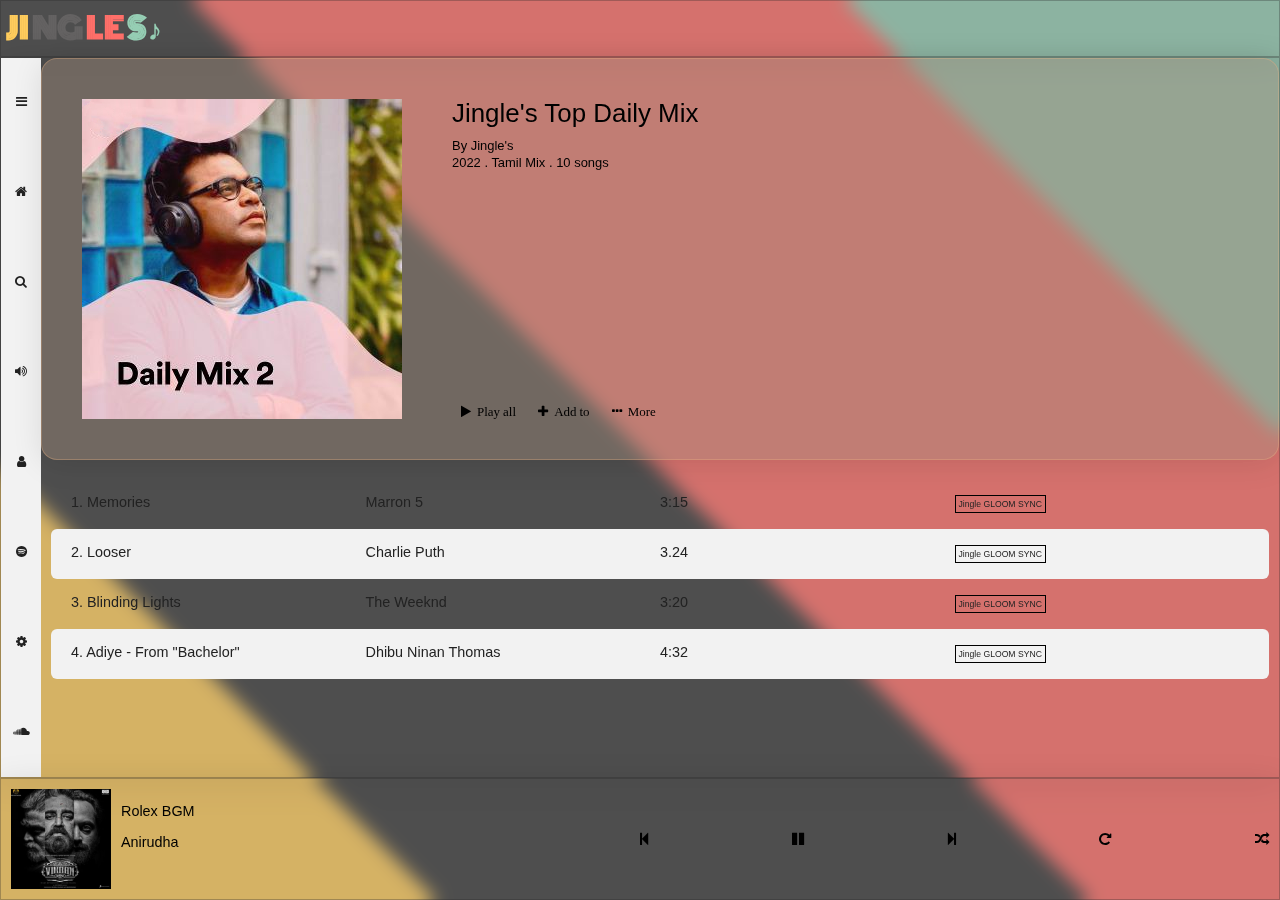
<file: index.html>
<!DOCTYPE html>
<html lang="en">

<head>
    <meta charset="UTF-8">
    <meta http-equiv="X-UA-Compatible" content="IE=edge">
    <meta name="viewport" content="width=device-width, initial-scale=1.0">
    <title>Document</title>

    <link rel="stylesheet" href="https://cdnjs.cloudflare.com/ajax/libs/font-awesome/4.7.0/css/font-awesome.min.css">


    <!-- linking style sheets -->
    <link rel="stylesheet" href="style.css">

</head>

<body>


    <!-- MAIN CONTENT AND A SIDE NAV BAR TO ADD ICONS AND VOLUME CONTROLS AND CURRENT SONG LIST -->

    <header>
        <h1>
            <span style="color:#ffcc5c">JI</span>
            <span style="color:#646262">NG</span>
            <span style="color:#ff6f69">LE</span>
            <span style="color:#96ceb4">S &#119189</span>
        </h1>

    </header>

    <main>

        <!-- Adding ICONS  -->

        <aside class="sm-hide"> <!--This represents the sidebar and contained in it are icon sets from font-awesome-->
            <i class="fa fa-bars"></i>
            <i class="fa fa-home"></i>
            <i class="fa fa-search"></i>
            <i class="fa fa-volume-up"></i>
            <i class="fa fa-user"></i>
            <i class="fa fa-spotify"></i>
            <i class="fa fa-cog"></i>
            <i class="fa fa-soundcloud"></i>
        </aside>


        <!-- Top MIXES SECTION -->


        <section class="content"> <!--This section will house everything other than the sidebar-->
            <div class="music-head"> <!--First list item: contains music details-->
                <img src="/TOP100.png" /> <!--Album art-->
                <section class="Jingle-music"> <!--other details of the album-->
                    <div>
                        <p class="sm-text-center ">Jingle's Top Daily Mix </p>
                        <p class="sm-hide">By Jingle's </p>
                        <p class="sm-hide">2022 . Tamil Mix . 10 songs</p>
                    </div>
                    <div> <!--Music controls-->
                        <i class="fa fa-play"> &nbsp;Play all</i>
                        <i class="fa fa-plus"> &nbsp;Add to</i>
                        <i class="fa fa-ellipsis-h">&nbsp;&nbsp;More</i>
                    </div>
                </section>



            </div> <!--END MUSIC -->



            <!-- MAIN CONTENT OF THE APP WHERE 3 OR FOUR TRACKS HAVE BEEN DISPLAYED   -->

            <!--Second list item: Contains a list of all songs displayed-->

            <ul class="music-list">

                <!-- 1ST SONG BY MARRON 5 - MEMORIES -->

                <!-- GLOOM SYNONYM FOR CLOUD :) -->

                <li>
                    <p>1. Memories</p>
                    <p class="sm-hide">Marron 5</p>
                    <p class="sm-text-right">3:15</p>
                    <p class="sm-hide"><span class="Jingle-cloud">Jingle GLOOM SYNC</span></p>
                </li>

                <!-- 2nd SONG BY Charlie Puth - Looser -->

                <li>
                    <p>2. Looser</p>
                    <p class="sm-hide">Charlie Puth</p>
                    <p class="sm-text-right">3.24</p>
                    <p class="sm-hide"><span class="Jingle-cloud">Jingle GLOOM SYNC</span></p>
                </li>

                <!-- 3nd SONG BY The Weeknd - Blinding Lights -->

                <li>
                    <p>3. Blinding Lights </p>
                    <p class="sm-hide">The Weeknd</p>
                    <p class="sm-text-right">3:20</p>
                    <p class="sm-hide"><span class="Jingle-cloud">Jingle GLOOM SYNC</span></p>
                </li>

                <!-- 4th SONG BY Dhibu Ninan Thomas - Adiye - From "Bachelor"  -->

                <li>
                    <p>4. Adiye - From "Bachelor" </p>
                    <p class="sm-hide">Dhibu Ninan Thomas</p>
                    <p class="sm-text-right">4:32</p>
                    <p class="sm-hide"><span class="Jingle-cloud">Jingle GLOOM SYNC</span></p>
                </li>
            </ul>
        </section>

    </main> <!--to contain the main section of the app-->


    <!-- FOOTER SECTION TO ADD MUSIC CONTROLS AND CURRENT MUSIC PLAYING -->

    <footer>

        <!-- 2 div sections for Current music and ICONS -->

        <div class="current-track">
            <img src="/Rolex.jpg" />
            <div>
                <p>Rolex BGM</p>
                <p>Anirudha</p>
            </div>
        </div>
        <div class="track-control">
            <i class="fa fa-step-backward"></i>
            <i class="fa fa-pause"></i>
            <i class="fa fa-step-forward"></i>
            <i class="fa fa-rotate-right sm-hide"></i>
            <i class="fa fa-random sm-hide"></i>
        </div>
    </footer> <!--to contain the music control buttons and song details-->
</body>

</html>
</file>
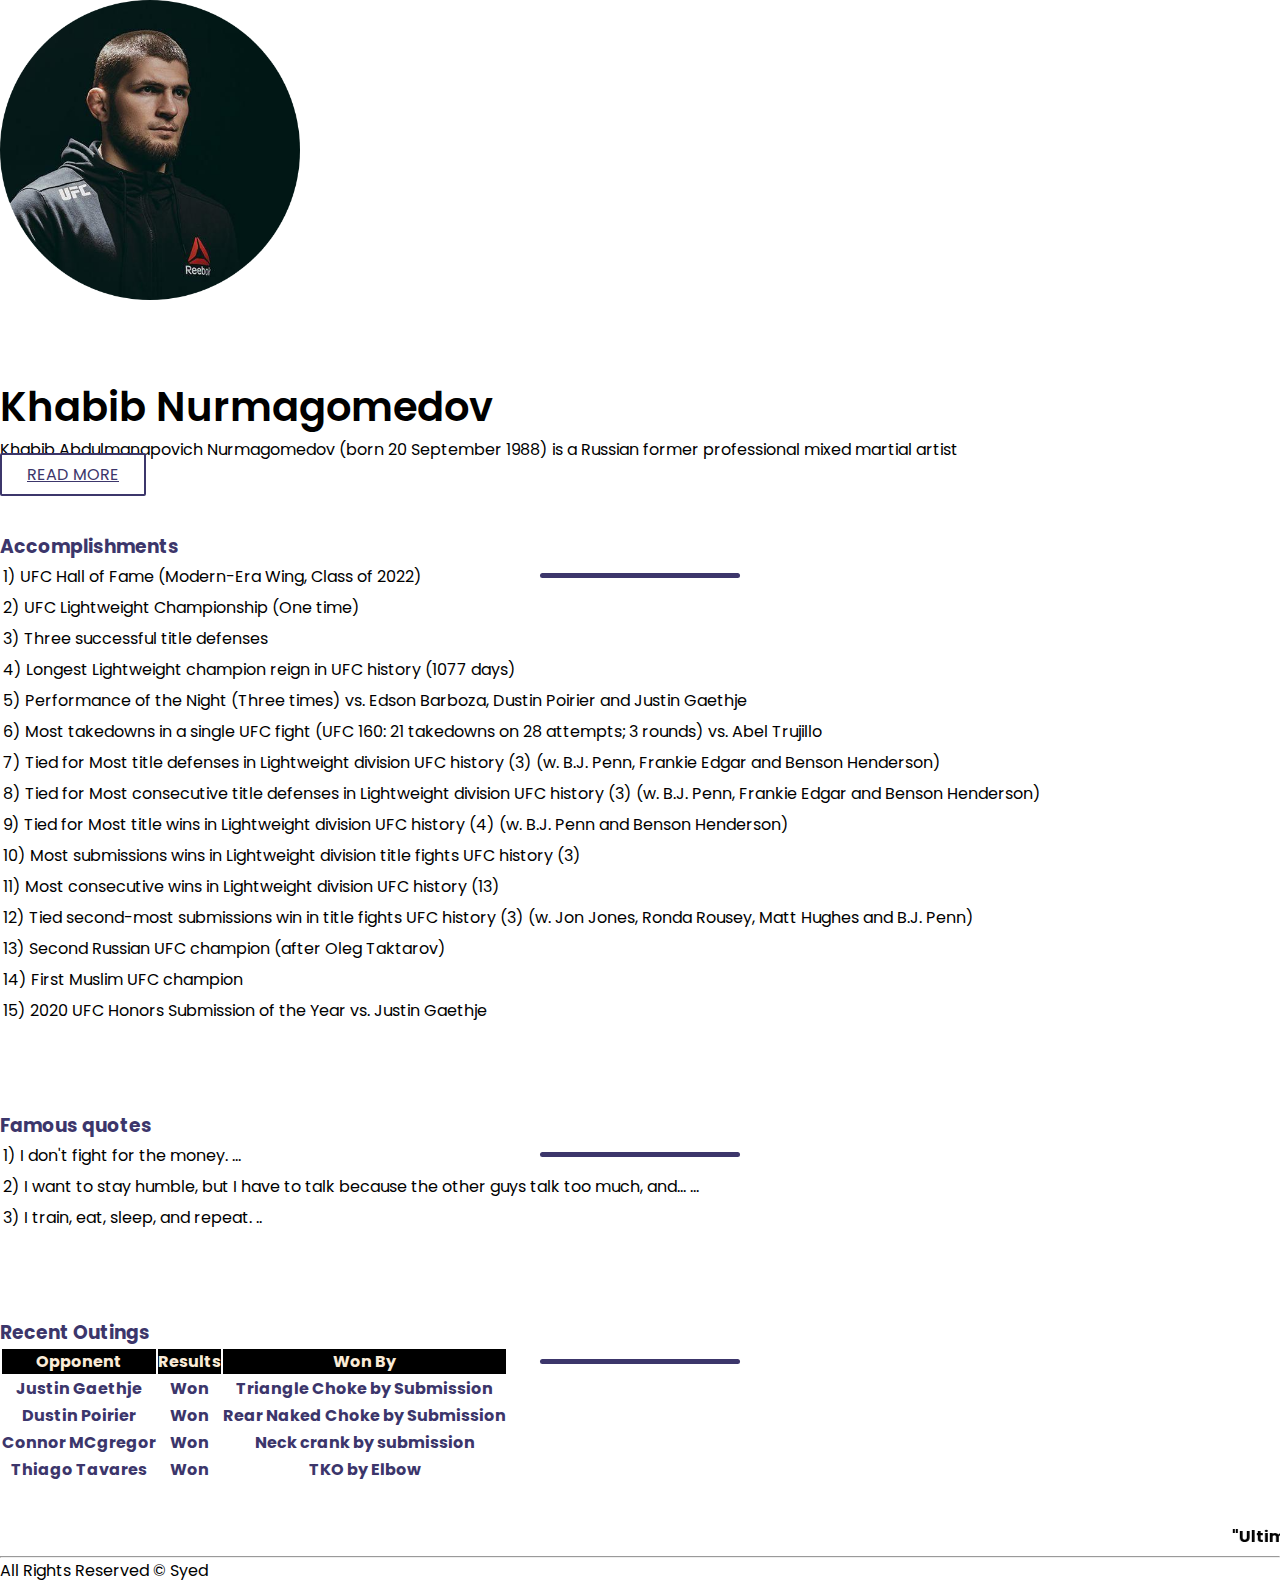
<file: Assignment Tribute Page/index.html>
<!DOCTYPE html>
<html lang="en">

<head>
  <meta charset="UTF-8" />
  <meta http-equiv="X-UA-Compatible" content="IE=edge" />
  <meta name="viewport" content="width=device-width, initial-scale=1.0" />
  <title>Khabib Nurmagomedov</title>
  <link rel="stylesheet" href="style.css" />
  <link href="https://cdn.jsdelivr.net/npm/bootstrap@5.0.2/dist/css/bootstrap.min.css" rel="stylesheet"
    integrity="sha384-EVSTQN3/azprG1Anm3QDgpJLIm9Nao0Yz1ztcQTwFspd3yD65VohhpuuCOmLASjC" crossorigin="anonymous" />
</head>

<body>
  <section id="heading">
    <div class="container">
      <div class="row">
        <div class="col-md-6 text-center py-4">
          <img src="modified.png" alt="khabib" width="300px" height="300px" />
        </div>
        <div class="col-md-6">
          <p class="promo-title text-center">Khabib Nurmagomedov</p>
          <p>
            Khabib Abdulmanapovich Nurmagomedov (born 20 September 1988) is a
            Russian former professional mixed martial artist
          </p>
          <div class="text-center">
            <a href="#more" class="btn btn-primary">READ MORE</a>
          </div>
        </div>
      </div>
    </div>
  </section>

  <!-- . life & ACCOMPLISHMENTS. -->

  <!--?make use of sections to divide them easily?  -->

  <section id="life">
    <div class="container">
      <h3 class="title text-center">Accomplishments</h3>

      <!-- !use of ordered list -->

      <ul class="py-4">
        <li>1) UFC Hall of Fame (Modern-Era Wing, Class of 2022)</li>
        <li>2) UFC Lightweight Championship (One time)</li>
        <li>3) Three successful title defenses</li>
        <li>4) Longest Lightweight champion reign in UFC history (1077 days)</li>
        <li>
          5) Performance of the Night (Three times) vs. Edson Barboza, Dustin
          Poirier and Justin Gaethje
        </li>
        <li>
          6) Most takedowns in a single UFC fight (UFC 160: 21 takedowns on 28
          attempts; 3 rounds) vs. Abel Trujillo
        </li>
        <li>
          7) Tied for Most title defenses in Lightweight division UFC history (3)
          (w. B.J. Penn, Frankie Edgar and Benson Henderson)
        </li>
        <li>
          8) Tied for Most consecutive title defenses in Lightweight division UFC
          history (3) (w. B.J. Penn, Frankie Edgar and Benson Henderson)
        </li>
        <li>
          9) Tied for Most title wins in Lightweight division UFC history (4) (w.
          B.J. Penn and Benson Henderson)
        </li>
        <li>
          10) Most submissions wins in Lightweight division title fights UFC
          history (3)
        </li>
        <li>
          11) Most consecutive wins in Lightweight division UFC history (13)
        </li>
        <li>
          12) Tied second-most submissions win in title fights UFC history (3) (w.
          Jon Jones, Ronda Rousey, Matt Hughes and B.J. Penn)
        </li>
        <li>13) Second Russian UFC champion (after Oleg Taktarov)</li>
        <li>14) First Muslim UFC champion</li>
        <li>15) 2020 UFC Honors Submission of the Year vs. Justin Gaethje</li>
      </ul>
    </div>
  </section>

  <!-- .famous quotes. -->

  <section id="life">
    <div class="container">
      <h3 class="title text-center">Famous quotes</h3>

      <!-- !use of ordered list -->

      <ul class="py-4">
        <li>1) I don't fight for the money. ...</li>
        <li>
          2) I want to stay humble, but I have to talk because the other guys
          talk too much, and... ...
        </li>
        <li>3) I train, eat, sleep, and repeat. ..</li>
      </ul>
    </div>
  </section>

  <!-- .Recent outings. -->

  <section id="life">
    <div class="container">
      <h3 class="title text-center">Recent Outings</h3>

      <!-- !use of table tags -->

      <div class="col-md-12 py-4 table-responsive ">
        <table class="table table-bordered ">
          <thead>
            <tr id="top">
              <th scope="col">Opponent</th>
              <th scope="col">Results</th>
              <th scope="col">Won By</th>
            </tr>
          </thead>

          <tbody>
            <tr>
              <th scope="row">Justin Gaethje</th>
              <th scope="row">Won</th>
              <th scope="row">Triangle Choke by Submission</th>
            </tr>



            <tr>
              <th scope="row">Dustin Poirier</th>
              <th scope="row">Won</th>
              <th scope="row">Rear Naked Choke by Submission</th>
            </tr>


            <tr>
              <th scope="row">Connor MCgregor</th>
              <th scope="row">Won</th>
              <th scope="row">Neck crank by submission</th>
            </tr>


            <tr>
              <th scope="row">Thiago Tavares</th>
              <th scope="row">Won</th>
              <th scope="row"> TKO by Elbow</th>
            </tr>
          </tbody>



        </table>
      </div>
    </div>
  </section>

  <marquee direction="left">
    <strong>"Ultimately the best UFC fighter with a record of 29-0"</strong>
  </marquee>

  <hr>

  <footer>
    <p class="text-center font-weight-bold"> All Rights Reserved &copy; Syed </p>
  </footer>

</body>

</html>
</file>
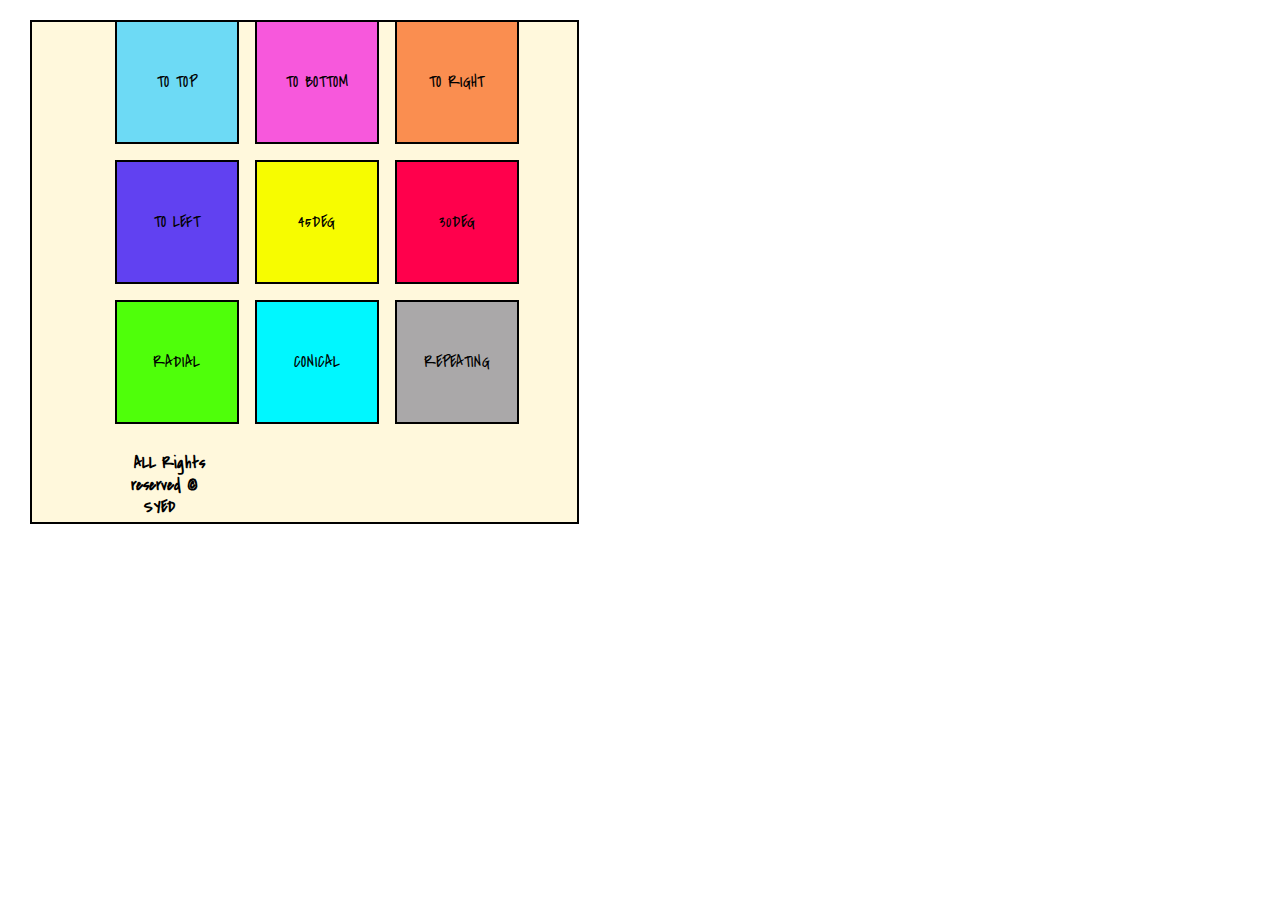
<file: Grdient 2/index.html>
<!DOCTYPE html>
<html lang="en">

<head>
    <meta charset="UTF-8">
    <meta http-equiv="X-UA-Compatible" content="IE=edge">
    <meta name="viewport" content="width=device-width, initial-scale=1.0">
    <title>GRID</title>
    <link rel="stylesheet" href="style.css">
</head>

<body>

    <!-- parent div -->


    <div class="parent">

        <div class="item1">TO TOP</div>
        <div class="item2">TO BOTTOM</div>
        <div class="item3">TO RIGHT</div>
        <div class="item4">TO LEFT</div>
        <div class="item5">45DEG</div>
        <div class="item6">30DEG</div>
        <div class="item7">RADIAL</div>
        <div class="item8">CONICAL</div>
        <div class="item9">REPEATING</div>

        <P style="text-align: center;"><B>ALL Rights reserved &copy SYED </B></P>

    </div>

</body>




</html>
</file>
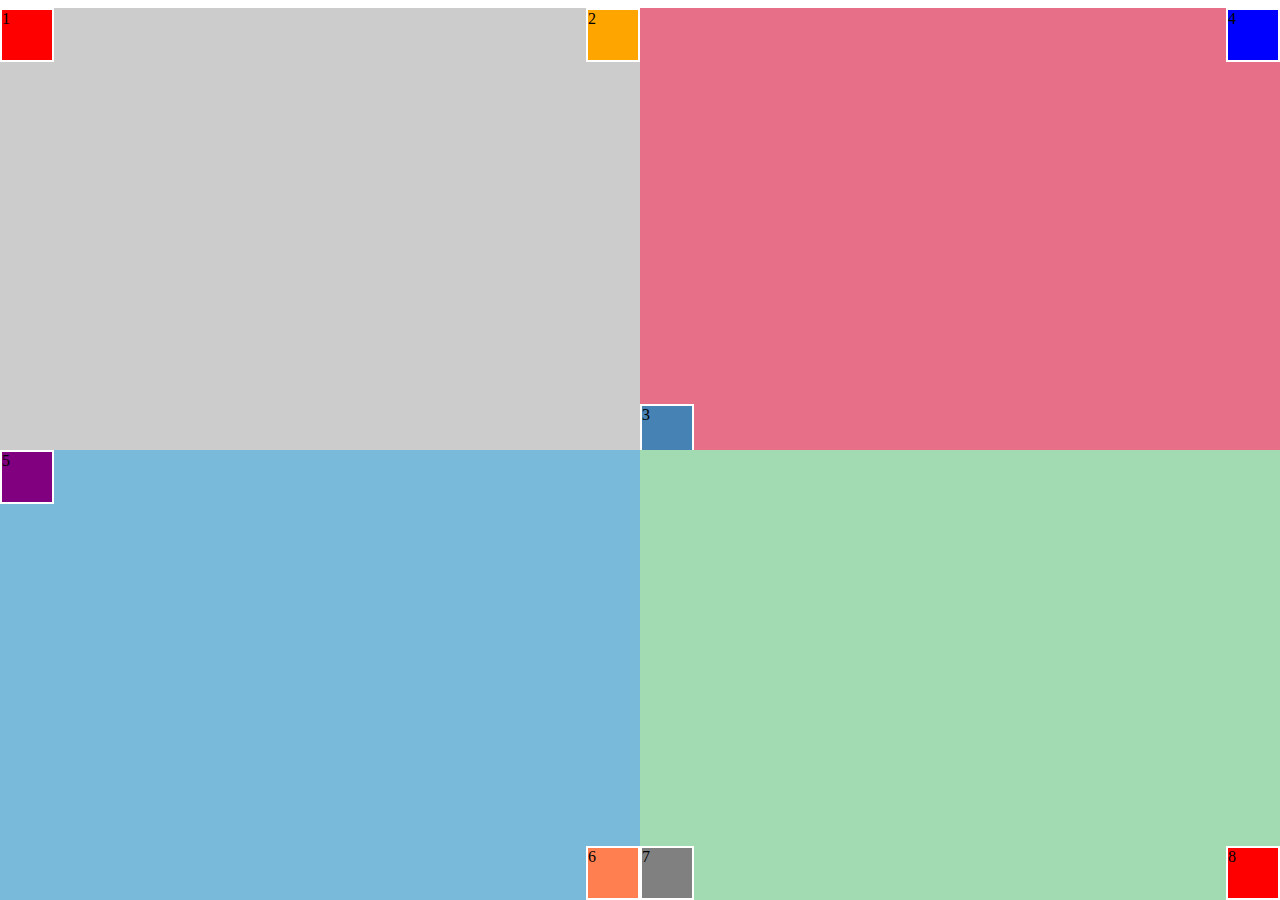
<file: Position/index.html>
<!DOCTYPE html>
<html>

<head>
    <meta charset="utf-8">
    <meta name="viewport" content="width=device-width">
    <title>replit</title>
    <link href="style.css" rel="stylesheet" type="text/css" />
</head>


<body>
    <div id="main-top-left" class="main-box">
        <div id="b1" class="small-box"> 1 </div>
        <div id="b2" class="small-box"> 2 </div>
    </div>
    <div id="main-top-right" class="main-box">
        <div id="b3" class="small-box"> 3 </div>
        <div id="b4" class="small-box"> 4 </div>
    </div>
    <div id="main-bottom-left" class="main-box">
        <div id="b5" class="small-box"> 5 </div>
        <div id="b6" class="small-box"> 6 </div>
    </div>
    <div id="main-bottom-right" class="main-box">
        <div id="b7" class="small-box"> 7 </div>
        <div id="b8" class="small-box"> 8 </div>
    </div>
</body>

</html>
</file>
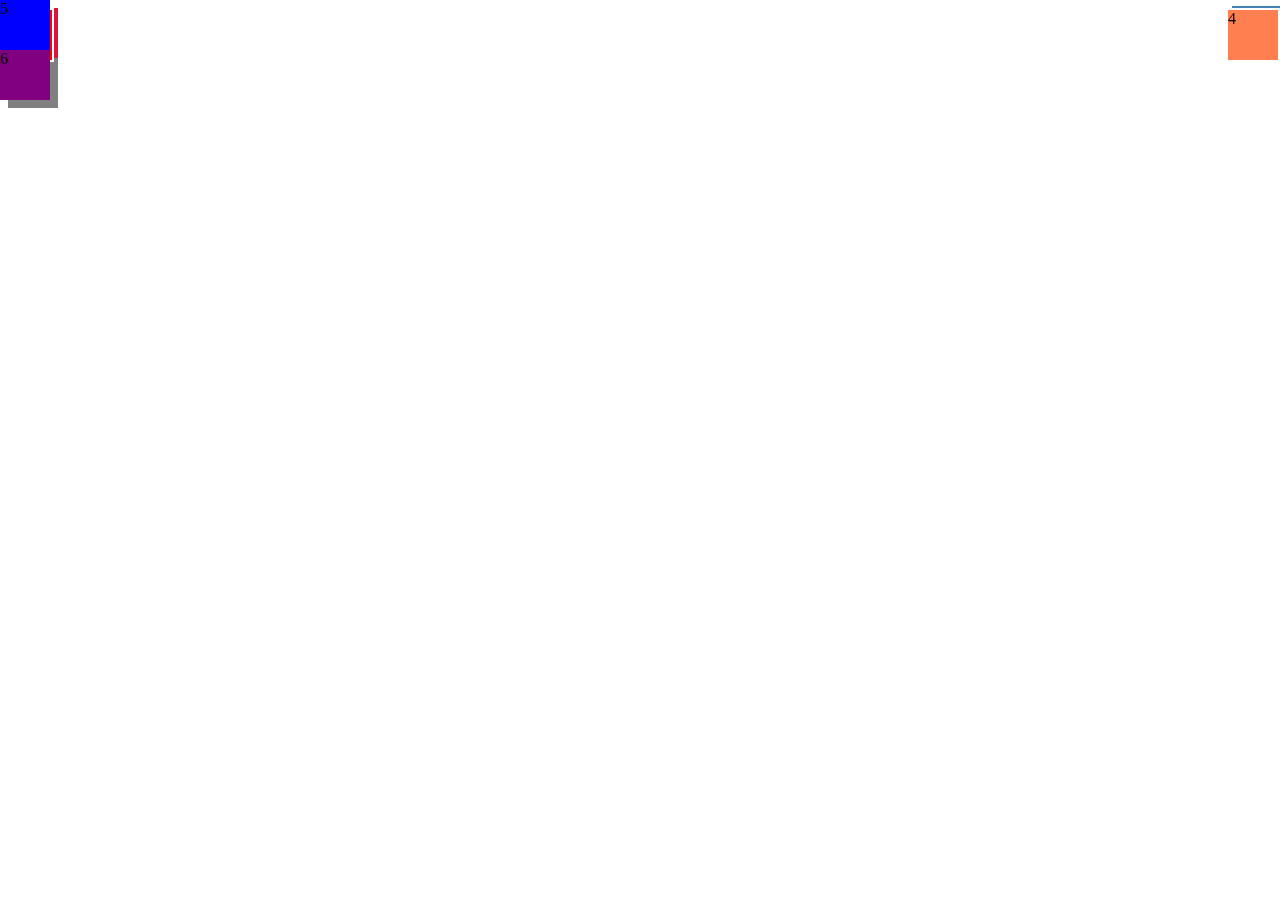
<file: positions/index.html>
<!DOCTYPE html>
<html lang="en">

<head>
    <meta charset="UTF-8">
    <meta http-equiv="X-UA-Compatible" content="IE=edge">
    <meta name="viewport" content="width=device-width, initial-scale=1.0">
    <title>Document</title>
    <link rel="stylesheet" href="style.css">
</head>

<body>
    <div id="main-top-left" class="main-box">
        <div id="b1" class="small-box"> 1 </div>
        <div id="b2" class="small-box"> 2 </div>
    </div>
    <div id="main-top-right" class="main-box">
        <div id="b3" class="small-box"> 3 </div>
        <div id="b4" class="small-box"> 4 </div>
    </div>
    <div id="main-bottom-left" class="main-box">
        <div id="b5" class="small-box"> 5 </div>
        <div id="b6" class="small-box"> 6 </div>
    </div>
    <div id="main-bottom-right" class="main-box">
        <div id="b7" class="small-box"> 7 </div>
        <div id="b8" class="small-box"> 8 </div>
    </div>
</body>

</html>
</file>
<file: style.css>
@import url("https://fonts.googleapis.com/css2?family=Monoton&display=swap");

/* included glass morphism */

html,
body {
  height: 100%; /*setting this explicitly is important*/
}

h1 {
  margin: 5px;
}

header {
  font-family: "Monoton", cursive;
  /* background: radial-gradient(
    circle at -8.9% 51.2%,
    rgb(255, 124, 0) 0%,
    rgb(255, 124, 0) 15.9%,
    rgb(255, 163, 77) 15.9%,
    rgb(255, 163, 77) 24.4%,
    rgb(112, 154, 180) 24.5%,
    rgb(148, 197, 228) 66% */

  /* From https://css.glass */
  background: rgba(121, 121, 121, 0.31);
  /* border-radius: 16px; */
  box-shadow: 0 4px 30px rgba(0, 0, 0, 0.1);
  backdrop-filter: blur(9.3px);
  -webkit-backdrop-filter: blur(9.3px);
  border: 1px solid rgba(39, 39, 39, 0.3);
}
/* header {
  font-size: 16px;
  background: -webkit-linear-gradient(rgb(68, 247, 77), #333);
  -webkit-background-clip: text;
  -webkit-text-fill-color: transparent;
} */

body {
  display: flex;
  flex-direction: column;
  /* background-color: #fff; */

  background: linear-gradient(
    45deg,
    #ffcc5c 20%,
    #3c3c3c 20% 50%,
    #ff6f69 50% 80%,
    #96ceb4 80%
  );
  margin: 0;
  font-family: Lato, sans-serif;
  color: #222;
  font-size: 0.9em;
}

main {
  /* background: radial-gradient(
    circle at -8.9% 51.2%,
    rgb(255, 124, 0) 0%,
    rgb(255, 123, 0) 15.9%,
    rgb(255, 163, 77) 15.9%,
    rgb(255, 163, 77) 24.4%,
    rgb(112, 154, 180) 24.5%,
    rgb(148, 197, 228) 66%
  ); */

  /* From https://css.glass */
  background: rgba(121, 121, 121, 0.31);
  /* border-radius: 16px; */
  box-shadow: 0 4px 30px rgba(0, 0, 0, 0.1);
  backdrop-filter: blur(9.3px);
  -webkit-backdrop-filter: blur(9.3px);
  border: 1px solid rgba(39, 39, 39, 0.3);

  flex: 1 0 auto; /*fill the available space*/
  display: flex; /*I just included this! - now a flex container with flex items: sidebar & main content section*/
}
aside {
  display: flex;
  flex: 0 0 40px; /*do not grow or shrink. Stay fixed at 40px*/
  flex-direction: column;
  justify-content: space-around;
  align-items: center;
  background-color: #f2f2f2; /*make me pretty*/
}
aside i.fa {
  font-size: 0.9em; /*font size for the icons*/
}
.content {
  display: flex;
  flex: 1 1 auto; /*this makes sure the section grows to fill the entire available space and shrinks too*/
  flex-direction: column;
  /* background: linear-gradient(to top, #c471f5 0%, #fa71cd 100%); */
}
.music-head {
  flex: 0 0 280px; /*Same memo, don't grow or shrink - stay at 280px*/
  display: flex;
  padding: 40px;
  background: rgba(247, 184, 132, 0.14);
  border-radius: 16px;
  box-shadow: 0 4px 30px rgba(0, 0, 0, 0.1);
  backdrop-filter: blur(9.3px);
  -webkit-backdrop-filter: blur(9.3px);
  border: 1px solid rgba(247, 184, 132, 0.3);
}
.music-list {
  flex: 1 0 auto;
  list-style-type: none;
  padding: 5px 10px 0px;
}
li {
  display: flex; /*Paragraphs are now displayed on one line*/
  padding: 0 20px; /*Some breahing space*/
  min-height: 50px;
}
li p {
  flex: 0 0 25%;
}
li span.Jingle-cloud {
  border: 1px solid black;
  font-size: 0.6em;
  padding: 3px;
}
li:nth-child(2n) {
  background-color: #f2f2f2;
  border-radius: 6px;
}
.Jingle-music {
  flex: 1 1 auto;
  display: flex;
  flex-direction: column;
  font-weight: 500;
  color: rgb(0, 0, 0);
  padding-left: 50px;
}
.Jingle-music div:nth-child(1) {
  margin-bottom: auto;
}
.Jingle-music div:nth-child(2) {
  margin-top: 0;
}
.Jingle-music div:nth-child(2) i.fa {
  font-size: 0.9em;
  padding: 0 0.7em;
  font-weight: 300;
}
.Jingle-music div:nth-child(1) p:first-child {
  font-size: 1.8em;
  margin: 0 0 10px;
}
.Jingle-music div:nth-child(1) p:not(:first-child) {
  font-size: 0.9em;
  margin: 2px 0;
}
footer {
  display: flex;
  flex: 0 0 90px;
  padding: 10px;
  color: #fff;
  /* background-color: rgba(59, 62, 66, 0.9); */

  /* From https://css.glass */
  background: rgba(121, 121, 121, 0.31);
  /* border-radius: 16px; */
  box-shadow: 0 4px 30px rgba(0, 0, 0, 0.1);
  backdrop-filter: blur(9.3px);
  -webkit-backdrop-filter: blur(9.3px);
  border: 1px solid rgba(39, 39, 39, 0.3);
}

.current-track {
  color: black;
  display: flex;
  margin-right: auto;
}
.current-track img {
  padding-right: 10px;
  width: 100px;
}

.track-control {
  color: black;
  display: flex;
  align-items: center;
  justify-content: space-between;
  width: 50%;
}

@media screen and (max-width: 64em) {
  .sm-hide {
    display: none;
  }
  .sm-text-center {
    text-align: center;
  }

  .sm-text-right {
    text-align: right;
  }

  .music-head {
    flex: 0 0 auto; /*auto compute height*/
    display: flex;
    flex-direction: column; /*stack image and music details vertically*/
    align-items: center; /*center items. left-to-right*/
    padding: 40px 0;
    background-color: #4e4e4e;
  }
  section.content .music-head .Jingle-music {
    padding: 0; /*remove the spacing.*/
  }

  /*album art*/
  .music-head img {
    width: 150px;
  }

  /*album details*/
  .Jingle-music div:nth-child(1) p:first-child {
    margin: 20px 0;
    font-size: 1em;
  }

  /*song lists*/
  li p {
    flex: 0 0 50%;
  }
  /*music control*/
  .track-control {
    justify-content: space-around;
  }
}
</file>
<file: Assignment Tribute Page/style.css>
@import url("https://fonts.googleapis.com/css2?family=Cairo:wght@600&family=Poppins:wght@500&display=swap");

/* removing margins and paddings */

* {
  margin: 0;
  padding: 0;
}

/* predefining fonts */

body {
  font-family: "poppins", sans-serif;
}

/* styling title */

.promo-title {
  font-size: 40px;
  font-weight: 600;
  margin-top: 70px;
}

/* making use of important selector command */

.btn-primary {
  box-shadow: none !important;
  padding: 8px 25px;
  border-radius: 2px !important;
  border: 2px solid #3c366b !important;
  color: #3c366b !important;
  background: none !important;
}

/* hover selectors used for color change effect on hoover */

.btn-primary:hover {
  background: #3c366b !important;
  color: rgb(255, 255, 255) !important;
  border: 2px solid white !important;
}

#life {
  padding: 40px 0;
  color: #3c366b;
}

.title::before {
  content: "";
  background: #3c366b;
  height: 5px;
  width: 200px;
  margin-left: auto;
  margin-right: auto;
  display: block;
  border-radius: 50px;
  transform: translateY(46px);
}

ul {
  list-style-type: none;
  font-weight: bold !important;
}

ul li {
  padding: 3px;
  font-weight: lighter;
  color: black;
}

#top {
  background-color: black;
  color: antiquewhite;
}

#bottom {
  font-weight: lighter !important ;
}
</file>
<file: Grdient 2/style.css>
@import url("https://fonts.googleapis.com/css2?family=Covered+By+Your+Grace&family=Rubik+Vinyl&display=swap");

* {
  margin: 10px;
  padding: 0px;
}

/* styling parent container */

.parent {
  display: flex;
  justify-content: center;
  align-items: center;
  display: grid;
  grid-gap: 20px;
  font-family: "Covered By Your Grace", cursive;
  grid-template-columns: 120px 120px 120px;
  grid-template-rows: 120px 120px 120px;
  border: 2px solid black;
  background-color: cornsilk;
  width: 545px;
  height: 500px;
}

.item1 {
  display: flex;
  align-items: center;
  justify-content: center;
  /* background-image: linear-gradient(to top, rgb(0, 247, 255), rgb(212, 0, 255)); */
  background-color: rgb(109, 218, 245);
  height: 120px;
  width: 120px;
  border: 2px solid black;
}

.item1:hover {
  background-image: linear-gradient(
    to top,
    rgb(199, 199, 199),
    rgb(255, 0, 81)
  );
}

/* trail 2 */

.item2 {
  display: flex;
  align-items: center;
  justify-content: center;
  background-color: rgb(247, 88, 220);
  height: 120px;
  width: 120px;
  border: 2px solid black;
}

.item2:hover {
  background-image: linear-gradient(
    to bottom,
    rgb(199, 199, 199),
    rgb(255, 0, 81)
  );
}

/* trail 3 */

.item3 {
  display: flex;
  align-items: center;
  justify-content: center;
  background-color: rgb(250, 142, 80);
  height: 120px;
  width: 120px;
  border: 2px solid black;
}

.item3:hover {
  background-image: linear-gradient(
    to left,
    rgb(255, 0, 81),
    rgb(199, 199, 199)
  );
}

/* trail 4 */

.item4 {
  display: flex;
  align-items: center;
  justify-content: center;
  background-color: rgb(97, 65, 241);
  height: 120px;
  width: 120px;
  border: 2px solid black;
}

.item4:hover {
  background-image: linear-gradient(
    to right,
    rgb(255, 0, 81),
    rgb(199, 199, 199)
  );
}

/* trail 5 */

.item5 {
  display: flex;
  align-items: center;
  justify-content: center;
  background-color: rgb(247, 252, 0);
  height: 120px;
  width: 120px;
  border: 2px solid black;
}

.item5:hover {
  background-image: linear-gradient(45deg, rgb(199, 199, 199), rgb(255, 0, 81));
}

/* trail 46 */

.item6 {
  display: flex;
  align-items: center;
  justify-content: center;
  background-color: rgb(255, 0, 76);
  height: 120px;
  width: 120px;
  border: 2px solid black;
}

.item6:hover {
  background-image: linear-gradient(30deg, rgb(199, 199, 199), rgb(255, 0, 81));
}

/* trail 4 */

.item7 {
  display: flex;
  align-items: center;
  justify-content: center;
  background-color: rgb(79, 255, 10);
  height: 120px;
  width: 120px;
  border: 2px solid black;
}

.item7:hover {
  background-image: radial-gradient(rgb(199, 199, 199), rgb(255, 0, 81));
}

/* trail 4 */

.item8 {
  display: flex;
  align-items: center;
  justify-content: center;
  background-color: rgb(0, 247, 255);
  height: 120px;
  width: 120px;
  border: 2px solid black;
}

.item8:hover {
  background-image: conic-gradient(rgb(144, 53, 248), rgb(255, 0, 81), coral);
}

.item9 {
  display: flex;
  align-items: center;
  justify-content: center;
  background-color: rgb(170, 168, 169);
  height: 120px;
  width: 120px;
  border: 2px solid black;
}

.item9:hover {
  background-image: repeating-linear-gradient(
    coral,
    rgb(217, 255, 0) 10%,
    rgb(8, 48, 18) 10%
  );
}
</file>
<file: Position/style.css>
/* step 0  */

/* problem statement creating given png ui style using boxes and position property */

/* height x width of main & small boxes has been defined */

/* step 1 */

/* defining dimensions of main boxes */

.main-box {
  height: 50%;
  width: 50%;
}

/* step 2 */

/* defining dimension and border of small boxes */

.small-box {
  height: 50px;
  width: 50px;
  border: 2px solid white;
}

/* step 3 */

/* Consider main top-left box  */

/* position fixed and move box 2 towards top right */

#main-top-left {
  background-color: #ccc;
  position: fixed;
  left: 0%;
}

#b1 {
  background-color: red;
  height: 50px;
  width: 50px;
  position: fixed;
  left: 0%;
}

#b2 {
  background-color: orange;
  height: 50px;
  width: 50px;
  float: right;
  border: 2px solid white;
}

/* step 4 */

/* Consider main top-right box  */

/* position fixed and move box 4 towards top right corner & box 3 to bottom left corner */

#main-top-right {
  background-color: #e86f88;
  position: fixed;
  right: 0%;
}

#b3 {
  background-color: steelblue;
  position: absolute;
  bottom: 0%;
  left: 0%;
}

#b4 {
  background-color: blue;
  position: absolute;
  top: 0%;
  right: 0%;
}

/* step 5 */

/* Consider main bottom-left box  */

/* position fixed and move box 5 towards top left corner & box 6 to bottom right corner */

#main-bottom-left {
  background-color: #79badb;
  position: absolute;
  bottom: 0px;
  left: 0px;
  top: 50%;
}

#b5 {
  background-color: purple;
  position: absolute;
  top: 0%;
  left: 0%;
}

#b6 {
  background-color: coral;
  position: absolute;
  bottom: 0%;
  right: 0%;
}

/* step 6 */

/* Consider main bottom-right box  */

/* position fixed and move box 7 towards bottom left corner & box 8 to bottom right corner */

#main-bottom-right {
  background-color: #a2dbb1;
  position: absolute;
  bottom: 0%;
  right: 0%;
}

#b7 {
  background-color: grey;
  position: absolute;
  bottom: 0%;
  left: 0%;
}

#b8 {
  background-color: red;
  position: absolute;
  bottom: 0%;
  right: 0%;
}

/* ---------------------------------THE END------------------------------------- */
</file>
<file: positions/style.css>
.main-box {
  height: 50px;
  width: 50px;
}

#main-top-left {
  background-color: #ccc;
  position: fixed;
  left: 0%;
}

#main-top-right {
  background-color: #e86f88;
  position: fixed;
  right: 0%;
}

#main-bottom-left {
  background-color: #79badb;
  position: absolute;
  bottom: 0%;
  left: 0%;
  top: 0%;
}

#main-bottom-right {
  background-color: #a2dbb1;
}

.small-box {
  height: 50px;
  width: 50px;
  border-style: solid 2px white;
}

#b1 {
  background-color: red;
  height: 50px;
  width: 50px;
  position: fixed;
  left: 0%;
  border: 2px solid white;
}

#b2 {
  background-color: orange;
  background-color: orange;
  height: 50px;
  width: 50px;
  float: right;
  border: 2px solid white;
}

#b3 {
  background-color: steelblue;
  height: 50px;
  width: 50px;
  position: absolute;
  bottom: 0%;
  left: 0%;
  border: 2px solid white;
}

#b4 {
  background-color: coral;
  height: 50px;
  width: 50px;
  position: absolute;
  top: 0%;
  right: 0%;
  border: 2px solid white;
}

#b5 {
  background-color: blue;
}

#b6 {
  background-color: purple;
}

#b7 {
  background-color: rgb(220, 20, 60);
}

#b8 {
  background-color: grey;
}

#b1 {
  background-color: red;
}

#b2 {
  background-color: orange;
  height: 50px;
  width: 50px;
  float: right;
  border: 2px solid white;
}
</file>
